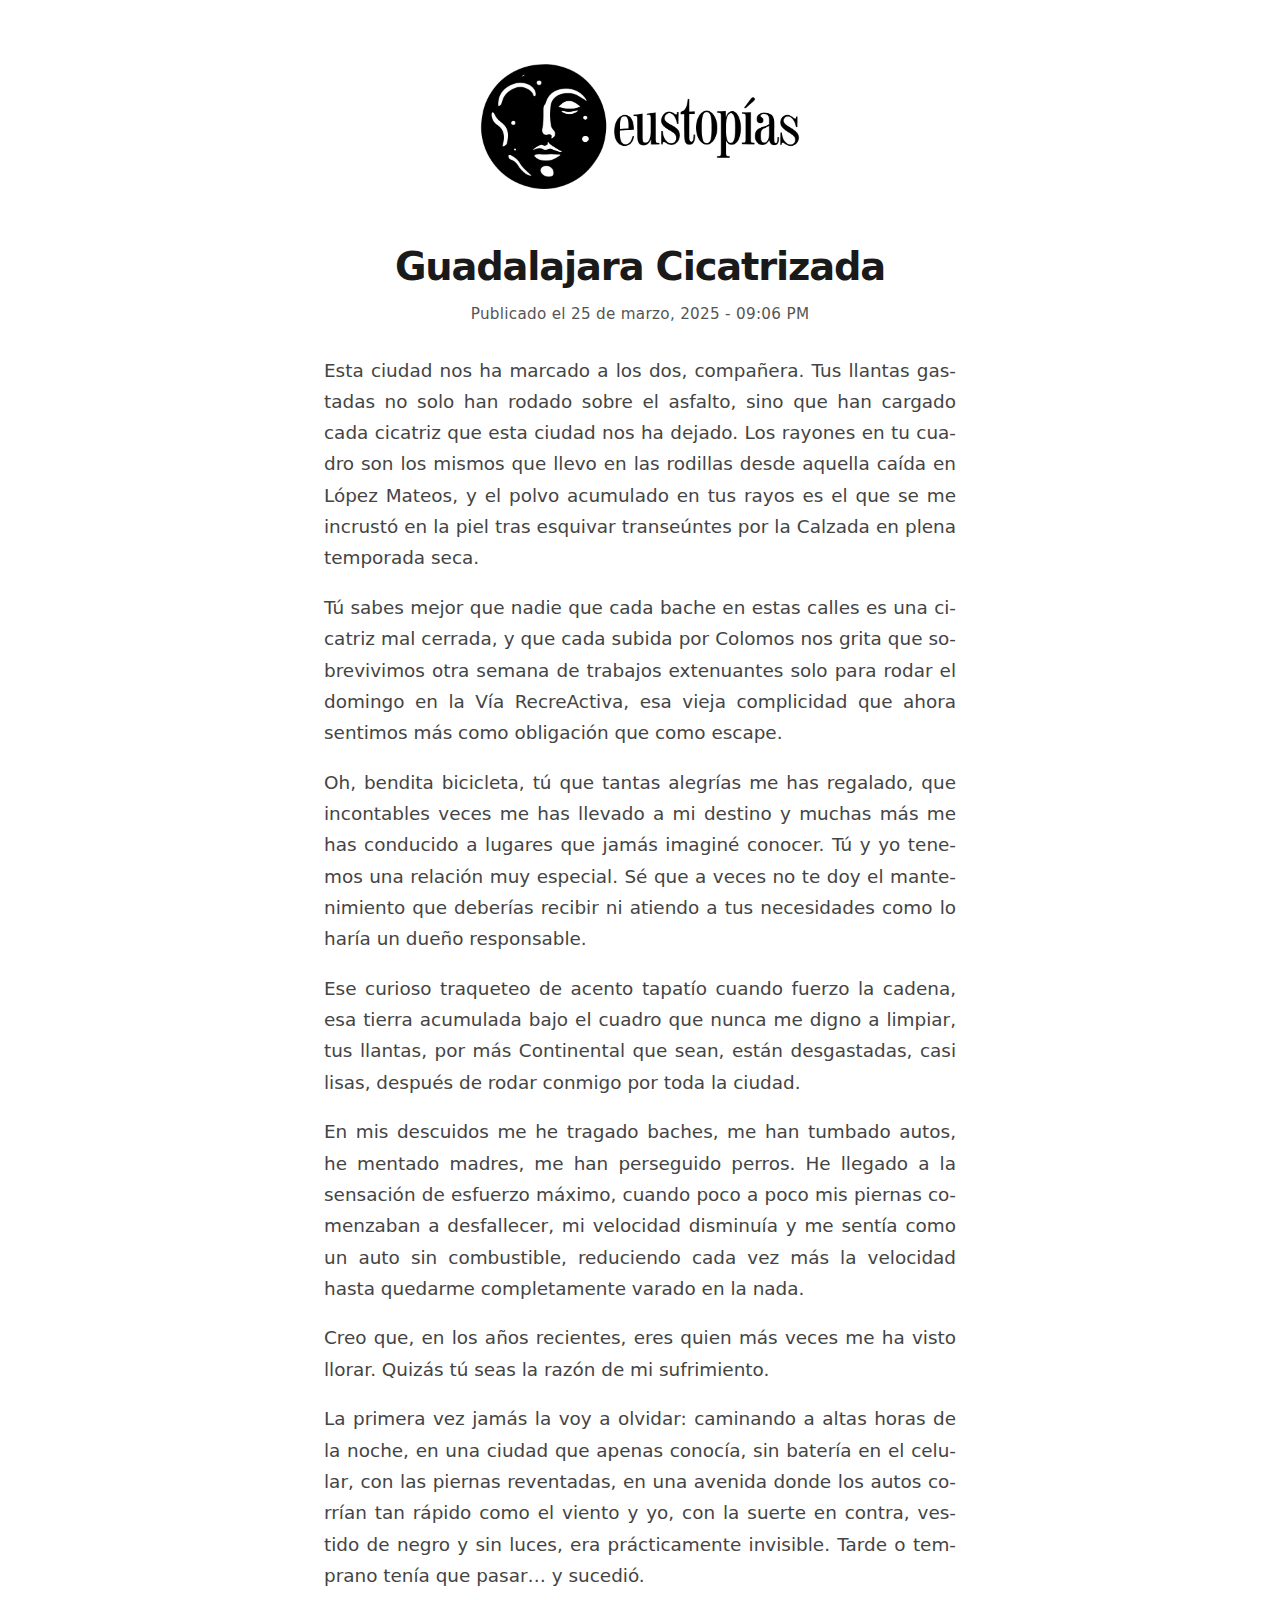
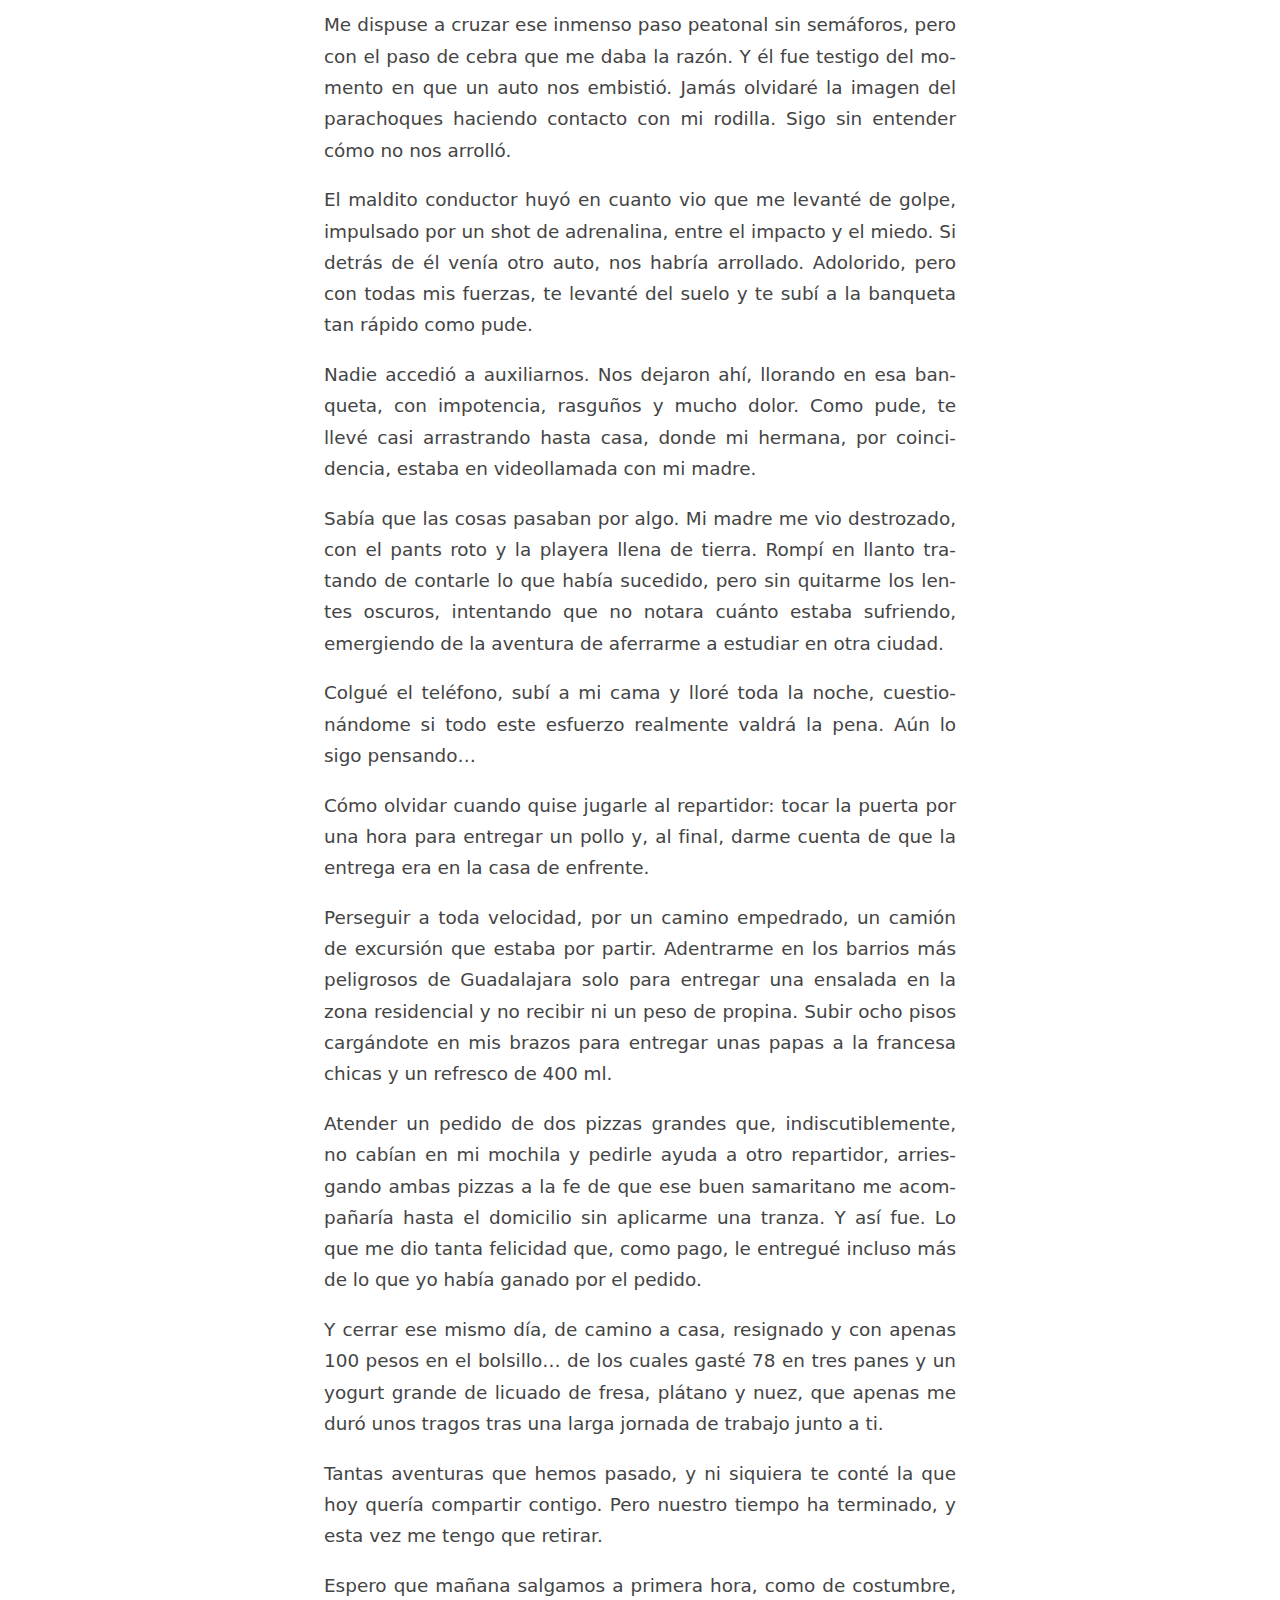
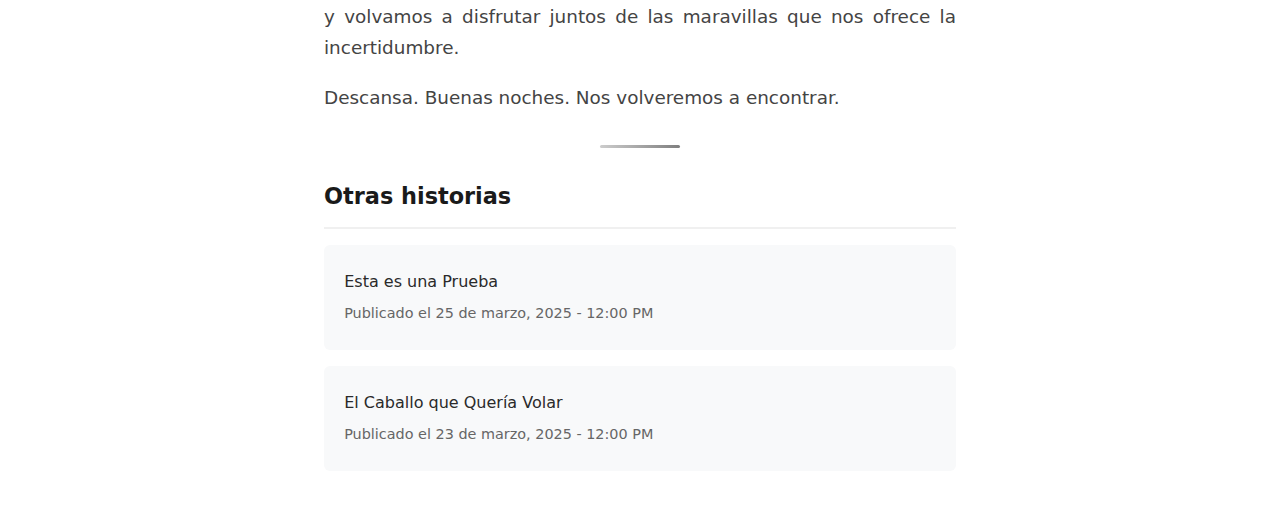
<file: index.html>
<!DOCTYPE html>
<html lang="es">
  <head>
    <meta charset="UTF-8" />
    <meta name="viewport" content="width=device-width, initial-scale=1.0" />
    <link rel="icon" type="image/x-icon" href="img/ico.ico">
    <title>eustopías</title>
    <link rel="stylesheet" href="style.css" />
  </head>
  <body>
    <header>
      <div class="logo-container">
        <a href="index.html">
          <img src="img/logo.png" alt="eustopías logotipo" />
        </a>
      </div>
    </header>

    <main>
      <!-- Sección de historia más reciente -->
      <section id="historia-reciente">
        <h1 id="titulo-historia"></h1>
        <p><small id="fecha-historia"></small></p>
        <p id="contenido-historia"></p>
      </section>

      <!-- Sección de otras historias -->
      <section id="otras-historias">
        <h2>Otras historias</h2>
        <ul id="lista-historias"></ul>
      </section>
    </main>

    <script src="script.js"></script>
  </body>
</html>
</file>
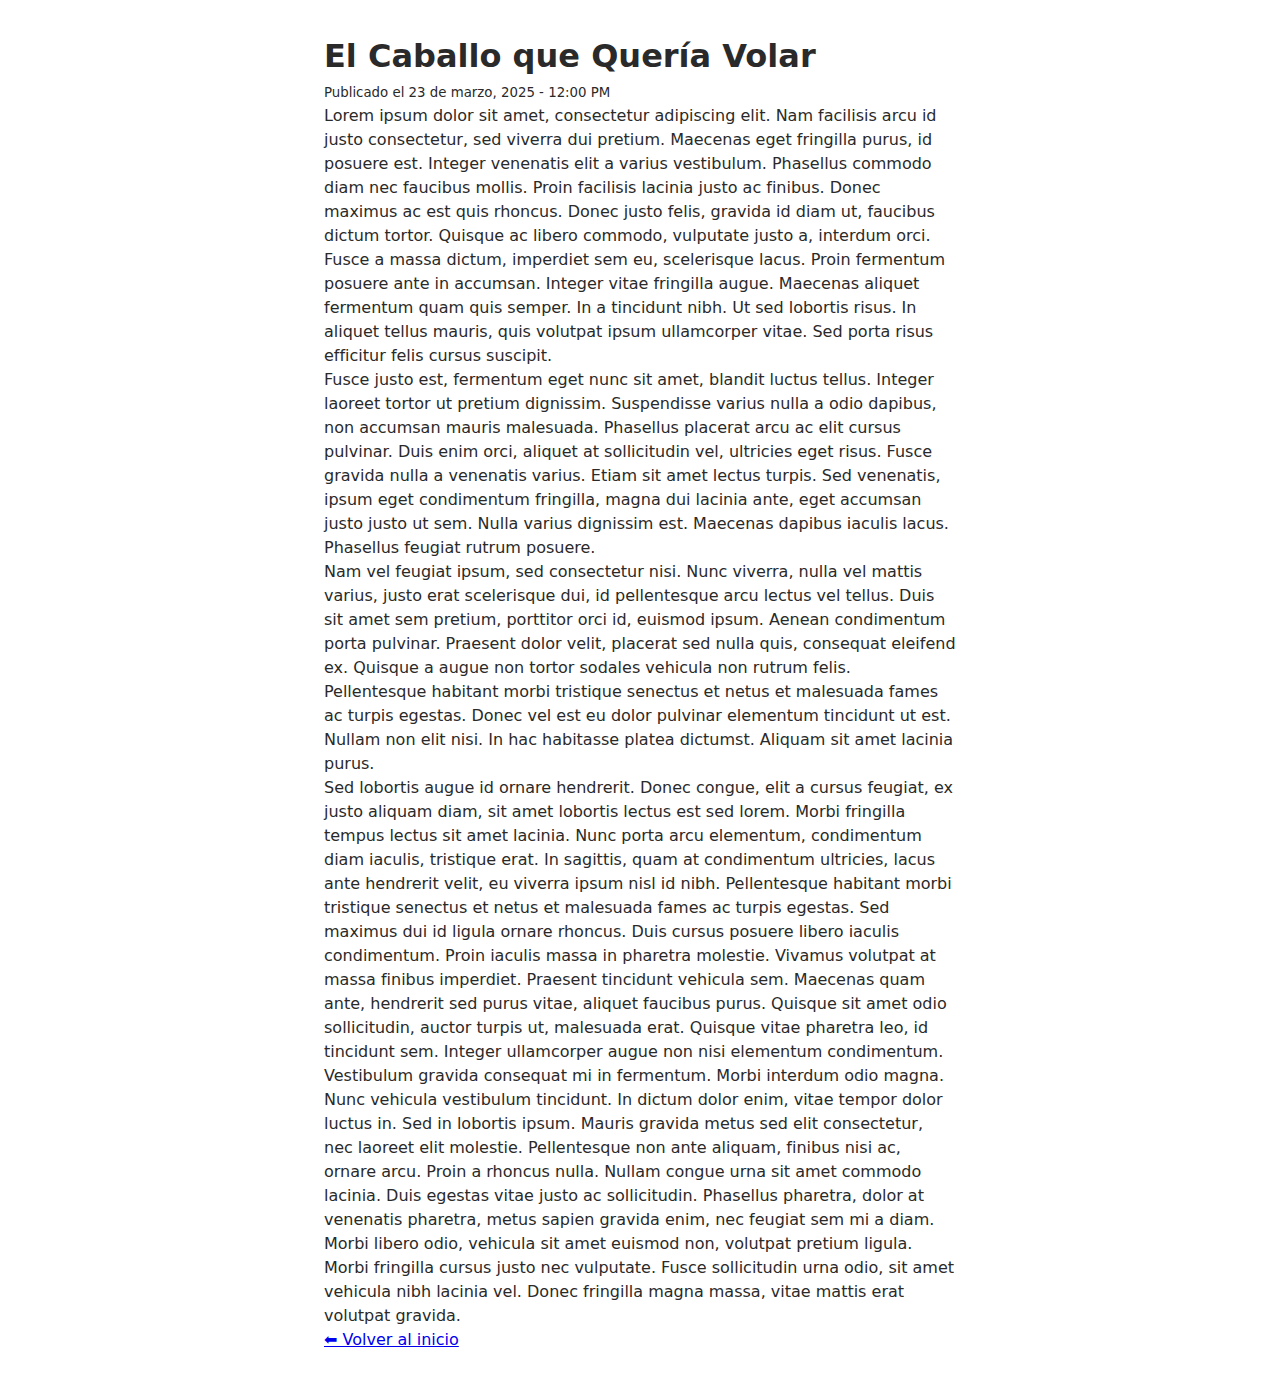
<file: historias/2025-03-23-1800.html>
<!DOCTYPE html>
<html lang="es">
<head>
    <meta charset="UTF-8">
    <meta name="viewport" content="width=device-width, initial-scale=1.0">
    <title>El Caballo que Quería Volar</title>
    <link rel="stylesheet" href="../style.css">
</head>
<body>
    <article>
        <h1>El Caballo que Quería Volar</h1>
        <p><small>Publicado el 23 de marzo, 2025 - 12:00 PM</small></p>
        <p>Lorem ipsum dolor sit amet, consectetur adipiscing elit. Nam facilisis arcu id justo consectetur, sed viverra dui pretium. Maecenas eget fringilla purus, id posuere est. Integer venenatis elit a varius vestibulum. Phasellus commodo diam nec faucibus mollis. Proin facilisis lacinia justo ac finibus. Donec maximus ac est quis rhoncus. Donec justo felis, gravida id diam ut, faucibus dictum tortor. Quisque ac libero commodo, vulputate justo a, interdum orci. Fusce a massa dictum, imperdiet sem eu, scelerisque lacus. Proin fermentum posuere ante in accumsan. Integer vitae fringilla augue. Maecenas aliquet fermentum quam quis semper. In a tincidunt nibh. Ut sed lobortis risus. In aliquet tellus mauris, quis volutpat ipsum ullamcorper vitae. Sed porta risus efficitur felis cursus suscipit.</p>
        <p>Fusce justo est, fermentum eget nunc sit amet, blandit luctus tellus. Integer laoreet tortor ut pretium dignissim. Suspendisse varius nulla a odio dapibus, non accumsan mauris malesuada. Phasellus placerat arcu ac elit cursus pulvinar. Duis enim orci, aliquet at sollicitudin vel, ultricies eget risus. Fusce gravida nulla a venenatis varius. Etiam sit amet lectus turpis. Sed venenatis, ipsum eget condimentum fringilla, magna dui lacinia ante, eget accumsan justo justo ut sem. Nulla varius dignissim est. Maecenas dapibus iaculis lacus. Phasellus feugiat rutrum posuere.</p>
        <p>Nam vel feugiat ipsum, sed consectetur nisi. Nunc viverra, nulla vel mattis varius, justo erat scelerisque dui, id pellentesque arcu lectus vel tellus. Duis sit amet sem pretium, porttitor orci id, euismod ipsum. Aenean condimentum porta pulvinar. Praesent dolor velit, placerat sed nulla quis, consequat eleifend ex. Quisque a augue non tortor sodales vehicula non rutrum felis. Pellentesque habitant morbi tristique senectus et netus et malesuada fames ac turpis egestas. Donec vel est eu dolor pulvinar elementum tincidunt ut est. Nullam non elit nisi. In hac habitasse platea dictumst. Aliquam sit amet lacinia purus.</p>
        <p>Sed lobortis augue id ornare hendrerit. Donec congue, elit a cursus feugiat, ex justo aliquam diam, sit amet lobortis lectus est sed lorem. Morbi fringilla tempus lectus sit amet lacinia. Nunc porta arcu elementum, condimentum diam iaculis, tristique erat. In sagittis, quam at condimentum ultricies, lacus ante hendrerit velit, eu viverra ipsum nisl id nibh. Pellentesque habitant morbi tristique senectus et netus et malesuada fames ac turpis egestas. Sed maximus dui id ligula ornare rhoncus. Duis cursus posuere libero iaculis condimentum. Proin iaculis massa in pharetra molestie. Vivamus volutpat at massa finibus imperdiet. Praesent tincidunt vehicula sem. Maecenas quam ante, hendrerit sed purus vitae, aliquet faucibus purus. Quisque sit amet odio sollicitudin, auctor turpis ut, malesuada erat. Quisque vitae pharetra leo, id tincidunt sem. Integer ullamcorper augue non nisi elementum condimentum.</p>
        <p>Vestibulum gravida consequat mi in fermentum. Morbi interdum odio magna. Nunc vehicula vestibulum tincidunt. In dictum dolor enim, vitae tempor dolor luctus in. Sed in lobortis ipsum. Mauris gravida metus 
        sed elit consectetur, nec laoreet elit molestie. Pellentesque non ante aliquam, finibus nisi ac, ornare arcu. Proin a rhoncus nulla. Nullam congue urna sit amet commodo lacinia. Duis egestas vitae justo ac sollicitudin. Phasellus pharetra, dolor at venenatis pharetra, metus sapien gravida enim, nec feugiat sem mi a diam. Morbi libero odio, vehicula sit amet euismod non, volutpat pretium ligula. Morbi fringilla cursus justo nec vulputate. Fusce sollicitudin urna odio, sit amet vehicula nibh lacinia vel. Donec fringilla magna massa, vitae mattis erat volutpat gravida.</p>
    </article>
    <a href="../index.html">⬅ Volver al inicio</a>
</body>
</html>
</file>
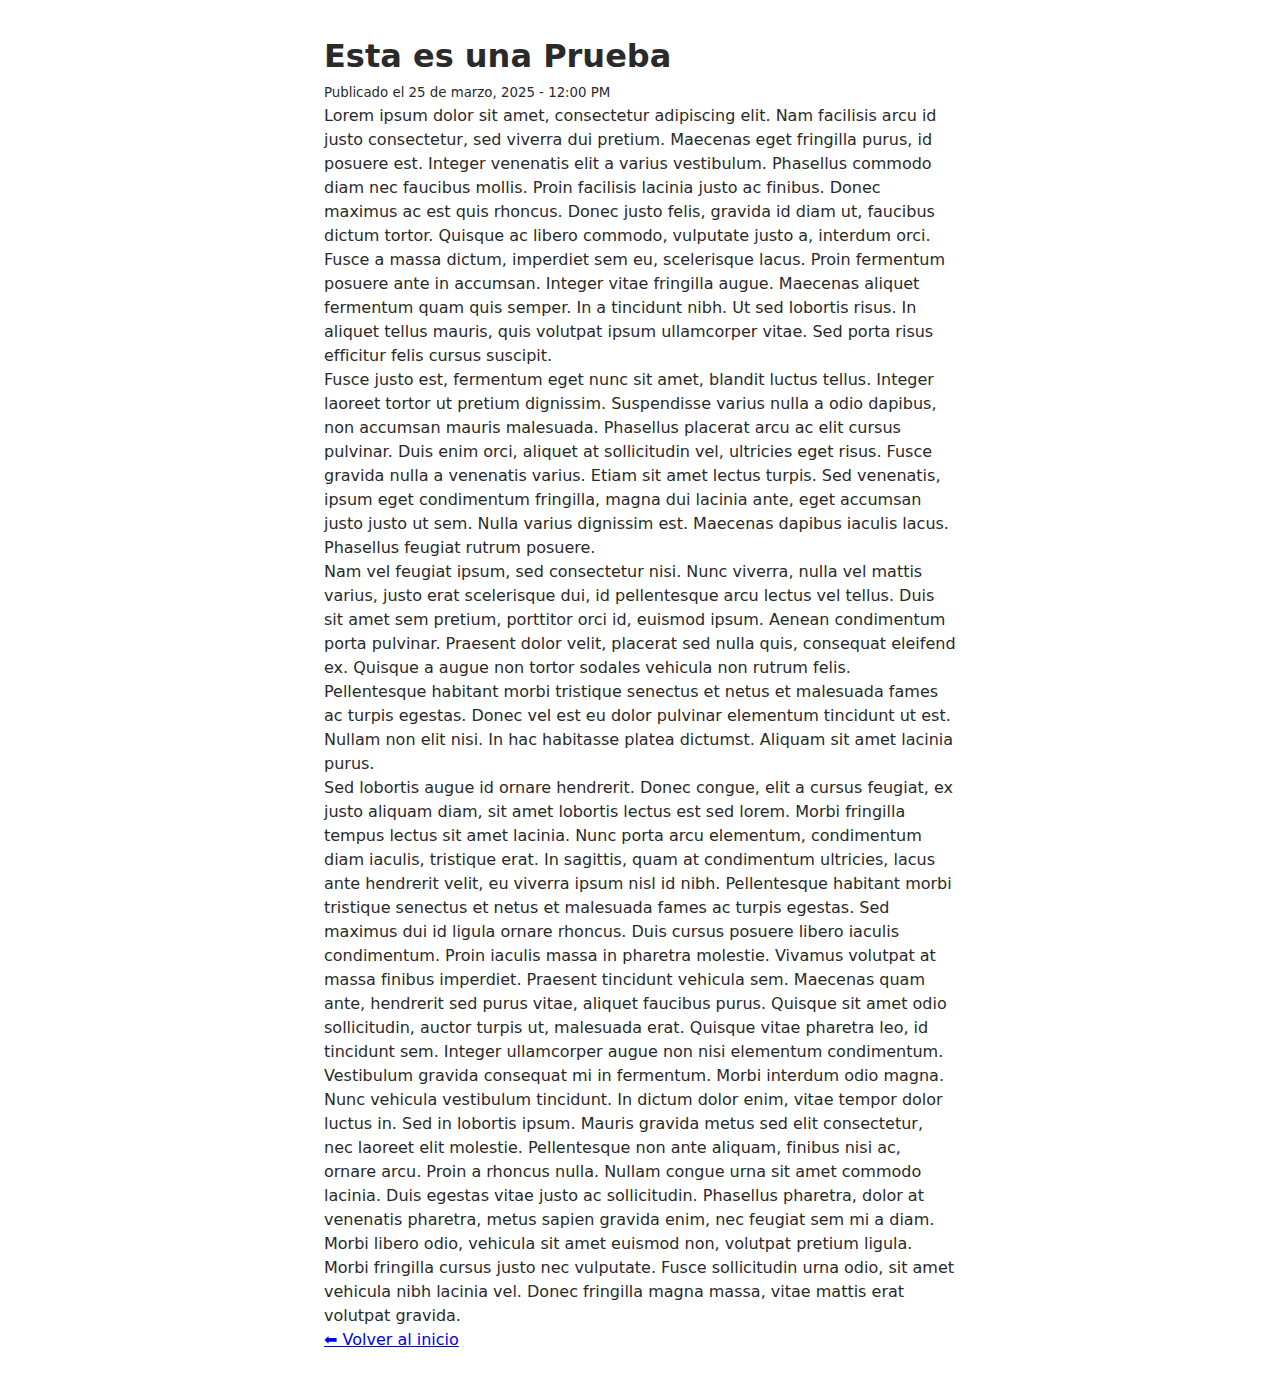
<file: historias/2025-03-24-1800.html>
<!DOCTYPE html>
<html lang="es">
<head>
    <meta charset="UTF-8">
    <meta name="viewport" content="width=device-width, initial-scale=1.0">
    <title>Esta es una Prueba</title>
    <link rel="stylesheet" href="../style.css">
</head>
<body>
    <article>
        <h1>Esta es una Prueba</h1>
        <p><small>Publicado el 25 de marzo, 2025 - 12:00 PM</small></p>
        <p>Lorem ipsum dolor sit amet, consectetur adipiscing elit. Nam facilisis arcu id justo consectetur, sed viverra dui pretium. Maecenas eget fringilla purus, id posuere est. Integer venenatis elit a varius vestibulum. Phasellus commodo diam nec faucibus mollis. Proin facilisis lacinia justo ac finibus. Donec maximus ac est quis rhoncus. Donec justo felis, gravida id diam ut, faucibus dictum tortor. Quisque ac libero commodo, vulputate justo a, interdum orci. Fusce a massa dictum, imperdiet sem eu, scelerisque lacus. Proin fermentum posuere ante in accumsan. Integer vitae fringilla augue. Maecenas aliquet fermentum quam quis semper. In a tincidunt nibh. Ut sed lobortis risus. In aliquet tellus mauris, quis volutpat ipsum ullamcorper vitae. Sed porta risus efficitur felis cursus suscipit.</p>
        <p>Fusce justo est, fermentum eget nunc sit amet, blandit luctus tellus. Integer laoreet tortor ut pretium dignissim. Suspendisse varius nulla a odio dapibus, non accumsan mauris malesuada. Phasellus placerat arcu ac elit cursus pulvinar. Duis enim orci, aliquet at sollicitudin vel, ultricies eget risus. Fusce gravida nulla a venenatis varius. Etiam sit amet lectus turpis. Sed venenatis, ipsum eget condimentum fringilla, magna dui lacinia ante, eget accumsan justo justo ut sem. Nulla varius dignissim est. Maecenas dapibus iaculis lacus. Phasellus feugiat rutrum posuere.</p>
        <p>Nam vel feugiat ipsum, sed consectetur nisi. Nunc viverra, nulla vel mattis varius, justo erat scelerisque dui, id pellentesque arcu lectus vel tellus. Duis sit amet sem pretium, porttitor orci id, euismod ipsum. Aenean condimentum porta pulvinar. Praesent dolor velit, placerat sed nulla quis, consequat eleifend ex. Quisque a augue non tortor sodales vehicula non rutrum felis. Pellentesque habitant morbi tristique senectus et netus et malesuada fames ac turpis egestas. Donec vel est eu dolor pulvinar elementum tincidunt ut est. Nullam non elit nisi. In hac habitasse platea dictumst. Aliquam sit amet lacinia purus.</p>
        <p>Sed lobortis augue id ornare hendrerit. Donec congue, elit a cursus feugiat, ex justo aliquam diam, sit amet lobortis lectus est sed lorem. Morbi fringilla tempus lectus sit amet lacinia. Nunc porta arcu elementum, condimentum diam iaculis, tristique erat. In sagittis, quam at condimentum ultricies, lacus ante hendrerit velit, eu viverra ipsum nisl id nibh. Pellentesque habitant morbi tristique senectus et netus et malesuada fames ac turpis egestas. Sed maximus dui id ligula ornare rhoncus. Duis cursus posuere libero iaculis condimentum. Proin iaculis massa in pharetra molestie. Vivamus volutpat at massa finibus imperdiet. Praesent tincidunt vehicula sem. Maecenas quam ante, hendrerit sed purus vitae, aliquet faucibus purus. Quisque sit amet odio sollicitudin, auctor turpis ut, malesuada erat. Quisque vitae pharetra leo, id tincidunt sem. Integer ullamcorper augue non nisi elementum condimentum.</p>
        <p>Vestibulum gravida consequat mi in fermentum. Morbi interdum odio magna. Nunc vehicula vestibulum tincidunt. In dictum dolor enim, vitae tempor dolor luctus in. Sed in lobortis ipsum. Mauris gravida metus 
        sed elit consectetur, nec laoreet elit molestie. Pellentesque non ante aliquam, finibus nisi ac, ornare arcu. Proin a rhoncus nulla. Nullam congue urna sit amet commodo lacinia. Duis egestas vitae justo ac sollicitudin. Phasellus pharetra, dolor at venenatis pharetra, metus sapien gravida enim, nec feugiat sem mi a diam. Morbi libero odio, vehicula sit amet euismod non, volutpat pretium ligula. Morbi fringilla cursus justo nec vulputate. Fusce sollicitudin urna odio, sit amet vehicula nibh lacinia vel. Donec fringilla magna massa, vitae mattis erat volutpat gravida.</p>
    </article>
    <a href="../index.html">⬅ Volver al inicio</a>
</body>
</html>
</file>
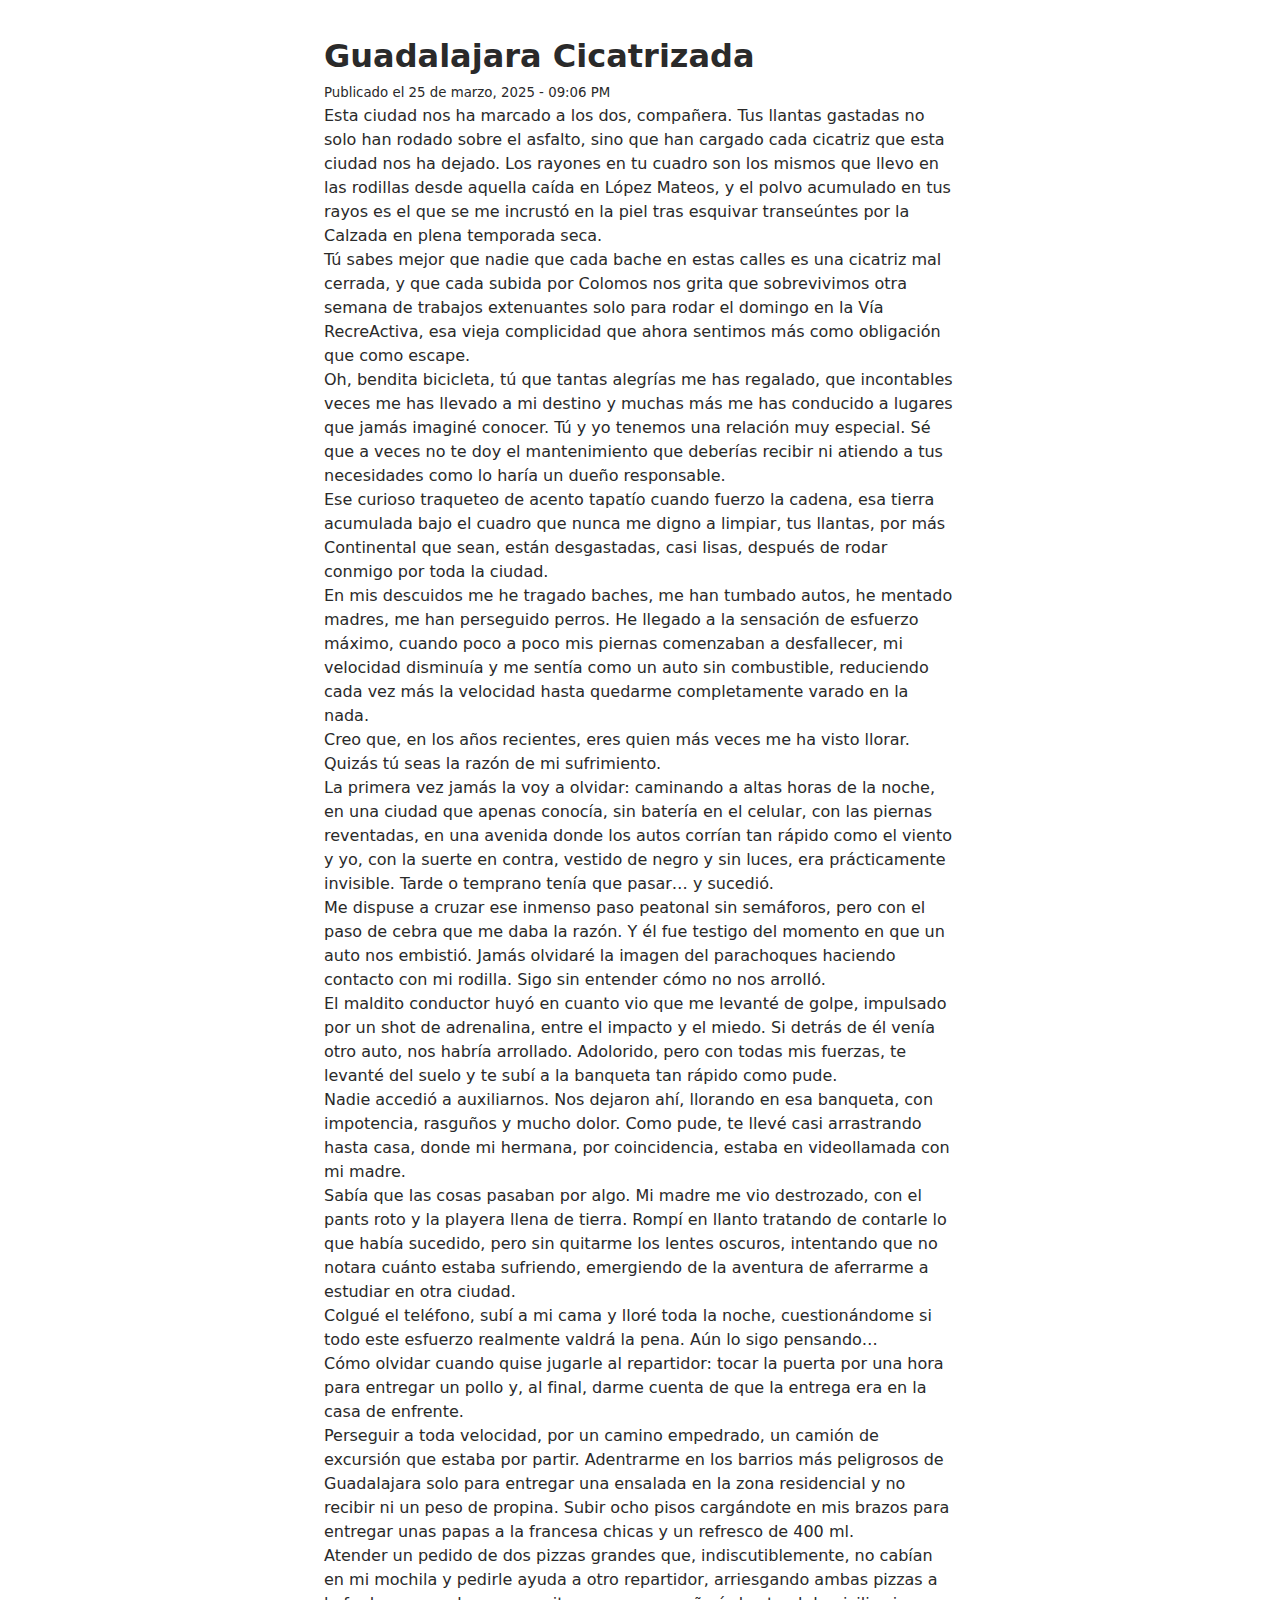
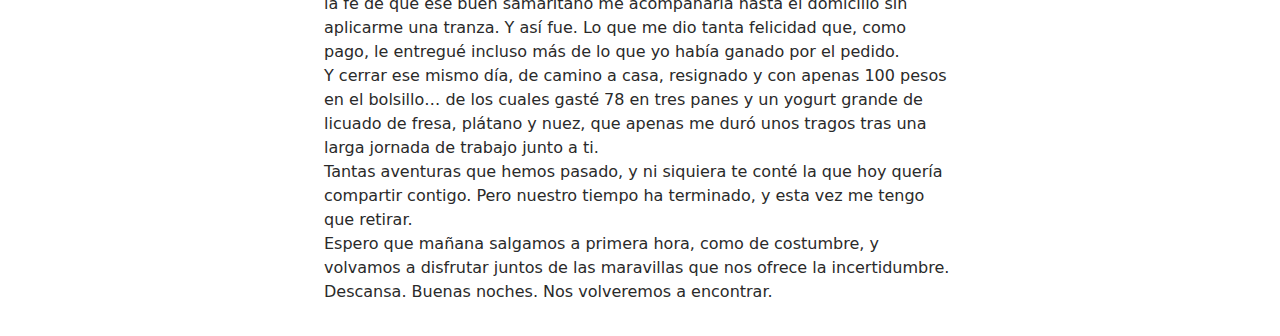
<file: historias/2025-03-25-1200.html>
<!DOCTYPE html>
<html lang="es">
<head>
    <meta charset="UTF-8">
    <meta name="viewport" content="width=device-width, initial-scale=1.0">
    <title>Guadalajara Cicatrizada</title>
    <link rel="stylesheet" href="../style.css">
</head>
<body>
    <article>
        <h1>Guadalajara Cicatrizada</h1>
        <p><small>Publicado el 25 de marzo, 2025 - 09:06 PM</small></p>
        <p>Esta ciudad nos ha marcado a los dos, compañera. Tus llantas gastadas no solo han rodado sobre el asfalto, sino que han cargado cada cicatriz que esta ciudad nos ha dejado. Los rayones en tu cuadro son los mismos que llevo en las rodillas desde aquella caída en López Mateos, y el polvo acumulado en tus rayos es el que se me incrustó en la piel tras esquivar transeúntes por la Calzada en plena temporada seca.</p>
        <p>Tú sabes mejor que nadie que cada bache en estas calles es una cicatriz mal cerrada, y que cada subida por Colomos nos grita que sobrevivimos otra semana de trabajos extenuantes solo para rodar el domingo 
        en la Vía RecreActiva, esa vieja complicidad que ahora sentimos más como obligación que como escape.</p>
        <p>Oh, bendita bicicleta, tú que tantas alegrías me has regalado, que incontables veces me has llevado a mi destino y muchas más me has conducido a lugares que jamás imaginé conocer. Tú y yo tenemos una relación muy especial. Sé que a veces no te doy el mantenimiento que deberías recibir ni atiendo a tus necesidades como lo haría un dueño responsable.</p>
        <p>Ese curioso traqueteo de acento tapatío cuando fuerzo la cadena, esa tierra acumulada bajo el cuadro que nunca me digno a limpiar, tus llantas, por más Continental que sean, están desgastadas, casi lisas, 
        después de rodar conmigo por toda la ciudad.</p>
        <p>En mis descuidos me he tragado baches, me han tumbado autos, he mentado madres, me han perseguido perros. He llegado a la sensación de esfuerzo máximo, cuando poco a poco mis piernas comenzaban a desfallecer, mi velocidad disminuía y me sentía como un auto sin combustible, reduciendo cada vez más la velocidad hasta quedarme completamente varado en la nada.</p>
        <p>Creo que, en los años recientes, eres quien más veces me ha visto llorar. Quizás tú seas la razón de mi sufrimiento.</p>
        <p>La primera vez jamás la voy a olvidar: caminando a altas horas de la noche, en una ciudad que apenas conocía, sin batería en el celular, con las piernas reventadas, en una avenida donde los autos corrían tan rápido como el viento y yo, con la suerte en contra, vestido de negro y sin luces, era prácticamente invisible. Tarde o temprano tenía que pasar… y sucedió.</p>
        <p>Me dispuse a cruzar ese inmenso paso peatonal sin semáforos, pero con el paso de cebra que me daba la razón. Y él fue testigo del momento en que un auto nos embistió. Jamás olvidaré la imagen del parachoques haciendo contacto con mi rodilla. Sigo sin entender cómo no nos arrolló.</p>
        <p>El maldito conductor huyó en cuanto vio que me levanté de golpe, impulsado por un shot de adrenalina, entre el impacto y el miedo. Si detrás de él venía otro auto, nos habría arrollado. Adolorido, pero con todas mis fuerzas, te levanté del suelo y te subí a la banqueta tan rápido como pude.</p>
        <p>Nadie accedió a auxiliarnos. Nos dejaron ahí, llorando en esa banqueta, con impotencia, rasguños y mucho dolor. Como pude, te llevé casi arrastrando hasta casa, donde mi hermana, por coincidencia, estaba en videollamada con mi madre.</p>
        <p>Sabía que las cosas pasaban por algo. Mi madre me vio destrozado, con el pants roto y la playera llena de tierra. Rompí en llanto tratando de contarle lo que había sucedido, pero sin quitarme los lentes oscuros, intentando que no notara cuánto estaba sufriendo, emergiendo de la aventura de aferrarme a estudiar en otra ciudad.</p>
        <p>Colgué el teléfono, subí a mi cama y lloré toda la noche, cuestionándome si todo este esfuerzo realmente valdrá la pena. Aún lo sigo pensando…</p>
        <p>Cómo olvidar cuando quise jugarle al repartidor: tocar la puerta por una hora para entregar un pollo y, al final, darme cuenta de que la entrega era en la casa de enfrente.</p>
        <p>Perseguir a toda velocidad, por un camino empedrado, un camión de excursión que estaba por partir. Adentrarme en los barrios más peligrosos de Guadalajara solo para entregar una ensalada en la zona residencial y no recibir ni un peso de propina. Subir ocho pisos cargándote en mis brazos para entregar unas papas a la francesa chicas y un refresco de 400 ml.</p>
        <p>Atender un pedido de dos pizzas grandes que, indiscutiblemente, no cabían en mi mochila y pedirle ayuda a otro repartidor, arriesgando ambas pizzas a la fe de que ese buen samaritano me acompañaría hasta el domicilio sin aplicarme una tranza. Y así fue. Lo que me dio tanta felicidad que, como pago, le entregué incluso más de lo que yo había ganado por el pedido.</p>
        <p>Y cerrar ese mismo día, de camino a casa, resignado y con apenas 100 pesos en el bolsillo… de los cuales gasté 78 en tres panes y un yogurt grande de licuado de fresa, plátano y nuez, que apenas me duró unos tragos tras una larga jornada de trabajo junto a ti.</p>
        <p>Tantas aventuras que hemos pasado, y ni siquiera te conté la que hoy quería compartir contigo. Pero nuestro tiempo ha terminado, y esta vez me tengo que retirar.</p>
        <p>Espero que mañana salgamos a primera hora, como de costumbre, y volvamos a disfrutar juntos de las maravillas que nos ofrece la incertidumbre.</p>
        <p>Descansa. Buenas noches. Nos volveremos a encontrar.</p>
    </article>
</body>
</html>
</file>
<file: style.css>
/* GLOBAL */
* {
    margin: 0;
    padding: 0;
    box-sizing: border-box;
    font-family: 'Segoe UI', system-ui, -apple-system, sans-serif;
}

body {
    background-color: #ffffff;
    color: #2a2a2a;
    max-width: 680px;
    margin: 0 auto;
    padding: 2rem 1.5rem;
    line-height: 1.5;
    -webkit-font-smoothing: antialiased;
}

/* LOGO */
.logo-container {
    margin: 2rem 0 3rem;
    text-align: center;
}

.logo-container img {
    width: 320px;
    height: auto;
    transition: opacity 0.3s ease;
}

.logo-container img:hover {
    opacity: 0.9;
}

/* HISTORIA RECIENTE */
#historia-reciente {
    margin-bottom: 2rem;
    hyphens: auto;
    text-align: center;
}

#historia-reciente h1 {
    font-size: 2.4rem;
    font-weight: 700;
    color: #1a1a1a;
    margin-bottom: 0.8rem;
    line-height: 1.2;
    letter-spacing: -0.03em;
    text-align: center;
}

#fecha-historia {
    display: block;
    font-size: 0.95rem;
    color: #555;
    margin-bottom: 1.8rem;
    font-weight: 500;
    letter-spacing: 0.3px;
}

#contenido-historia {
    font-size: 1.15rem;
    color: #444;
    line-height: 1.7;
    hyphens: auto;
    text-align: justify;
    text-justify: inter-word;
}

#contenido-historia p {
    margin: 1em 0;
}

#contenido-historia p:empty {
    display: none;
}

#historia-reciente::after {
    content: "";
    display: block;
    width: 80px;
    height: 3px;
    background: linear-gradient(to right, rgba(0, 0, 0, 0.2), rgba(0, 0, 0, 0.5));
    margin: 2rem auto 0;
    border-radius: 3px;
}

/* OTRAS SECCIONES */
#otras-historias h2 {
    font-size: 1.4rem;
    font-weight: 600;
    color: #1a1a1a;
    margin-bottom: 1rem;
    padding-bottom: 0.8rem;
    border-bottom: 2px solid #f0f0f0;
}

ul {
    padding: 0;
    list-style: none;
}

li {
    margin-bottom: 1rem;
    padding: 1.5rem 1.2rem;
    border-radius: 6px;
    background: #f8f9fa;
    transition: all 0.25s ease;
    border: 1px solid transparent;
}

li:hover {
    transform: translateX(8px);
    border-color: #e0e0e0;
    background: #ffffff;
    box-shadow: 0 4px 12px rgba(0, 0, 0, 0.05);
}

.cargar-historia {
    text-decoration: none;
    color: #2a2a2a;
    display: block;
    transition: color 0.3s ease;
}

.cargar-historia small {
    color: #666;
    font-size: 0.9rem;
    margin-top: 0.6rem;
    display: block;
    font-weight: 500;
}

.cargar-historia:hover {
    color: #555;
}

.error {
    background: #fff0f0;
    color: #cc0000;
    padding: 1.2rem;
    margin: 2rem 0;
    border-left: 3px solid #cc0000;
    border-radius: 2px;
    font-size: 0.95rem;
}

/* RESPONSIVE */
@media (max-width: 768px) {
    body {
        padding: 1.5rem 1rem;
    }

    .logo-container {
        margin: 2rem 0 3rem;
    }

    .logo-container img {
        width: 260px;
    }

    #historia-reciente h1 {
        font-size: 2rem;
        line-height: 1.3;
    }

    #contenido-historia {
        font-size: 1.05rem;
        line-height: 1.65;
    }

    li {
        padding: 1.2rem;
        margin: 1.2rem 0;
    }
}

@media (max-width: 480px) {
    .logo-container img {
        width: 260px;
    }

    #historia-reciente h1 {
        font-size: 1.8rem;
    }

    #fecha-historia {
        font-size: 0.9rem;
    }
}
</file>
